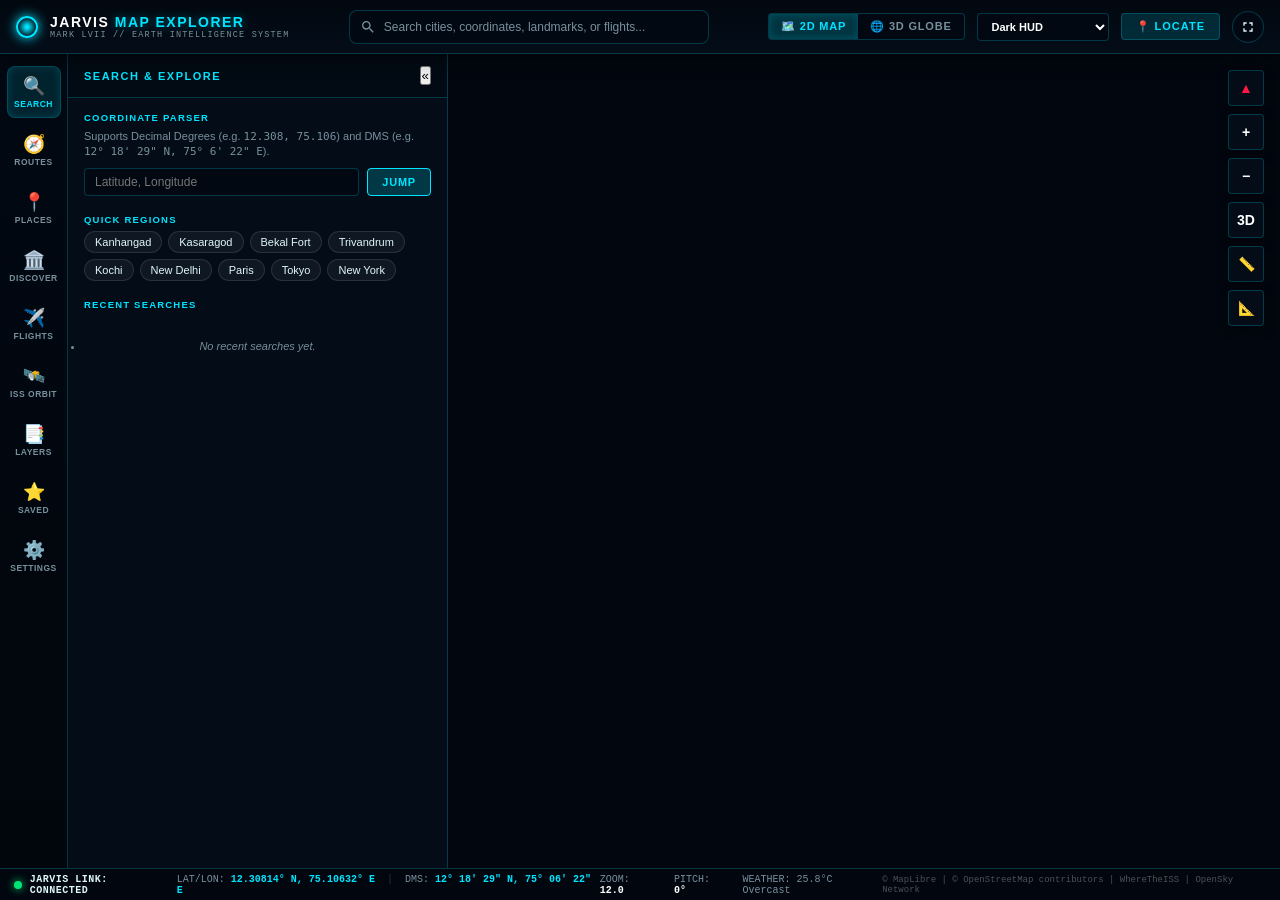
<file: plugins/map_explorer_web/index.html>
<!DOCTYPE html>
<html lang="en">
<head>
    <meta charset="UTF-8">
    <meta name="viewport" content="width=device-width, initial-scale=1.0, maximum-scale=1.0, user-scalable=no">
    <title>JARVIS MARK LVII | Map Explorer & 3D Earth Intelligence</title>
    
    <!-- Pinned MapLibre GL CSS -->
    <link rel="stylesheet" href="vendor/maplibre-gl.css" onerror="this.onerror=null;this.href='https://unpkg.com/maplibre-gl@4.7.1/dist/maplibre-gl.css';">
    <link rel="stylesheet" href="styles.css">
    
    <link rel="icon" href="data:image/svg+xml,<svg xmlns='http://www.w3.org/2000/svg' viewBox='0 0 100 100'><circle cx='50' cy='50' r='45' fill='%23020b14' stroke='%2300e5ff' stroke-width='4'/><path d='M50 15 L50 85 M15 50 L85 50' stroke='%2300e5ff' stroke-width='2' stroke-dasharray='4'/><circle cx='50' cy='50' r='25' fill='none' stroke='%23ffab00' stroke-width='2'/><circle cx='50' cy='50' r='4' fill='%2300e5ff'/></svg>">
</head>
<body class="theme-dark">
    <!-- Top System Header -->
    <header id="top-bar">
        <div class="brand">
            <div class="logo-orb"></div>
            <div class="brand-text">
                <span class="brand-title">JARVIS <span class="accent">MAP EXPLORER</span></span>
                <span class="brand-sub">MARK LVII // EARTH INTELLIGENCE SYSTEM</span>
            </div>
        </div>

        <div class="search-container">
            <div class="search-input-wrapper">
                <svg class="search-icon" viewBox="0 0 24 24"><path d="M15.5 14h-.79l-.28-.27A6.471 6.471 0 0 0 16 9.5 6.5 6.5 0 1 0 9.5 16c1.61 0 3.09-.59 4.23-1.57l.27.28v.79l5 4.99L20.49 19l-4.99-5zm-6 0C7.01 14 5 11.99 5 9.5S7.01 5 9.5 5 14 7.01 14 9.5 11.99 14 9.5 14z"/></svg>
                <input type="text" id="global-search" placeholder="Search cities, coordinates, landmarks, or flights..." autocomplete="off">
                <button id="search-clear-btn" class="icon-btn hidden" title="Clear search">×</button>
            </div>
            <div id="search-results-dropdown" class="dropdown-panel hidden"></div>
        </div>

        <div class="top-controls">
            <!-- 2D / 3D Globe Projection Switcher -->
            <div class="view-switch-group">
                <button id="btn-view-2d" class="toggle-btn active" title="Switch to 2D Map Projection">
                    <span class="btn-icon">🗺️</span> 2D MAP
                </button>
                <button id="btn-view-globe" class="toggle-btn" title="Switch to 3D Earth Globe">
                    <span class="btn-icon">🌐</span> 3D GLOBE
                </button>
            </div>

            <!-- Map Layer / Style Quick Selector -->
            <div class="select-wrapper">
                <select id="layer-quick-select" title="Change Base Map Style">
                    <option value="streets">Street Map</option>
                    <option value="dark" selected>Dark HUD</option>
                    <option value="light">Light Carto</option>
                    <option value="satellite">Satellite</option>
                    <option value="satellite_labels">Satellite + Labels</option>
                    <option value="topo">Topographic</option>
                </select>
            </div>

            <!-- Locate User Button -->
            <button id="btn-locate-me" class="action-btn" title="Center on Current Location">
                <span class="icon">📍</span> LOCATE
            </button>

            <!-- Fullscreen Toggle -->
            <button id="btn-fullscreen" class="icon-btn-round" title="Toggle Fullscreen">
                <svg viewBox="0 0 24 24"><path d="M7 14H5v5h5v-2H7v-3zm-2-4h2V7h3V5H5v5zm12 7h-3v2h5v-5h-2v3zM14 5v2h3v3h2V5h-5z"/></svg>
            </button>
        </div>
    </header>

    <!-- Main Workspace Container -->
    <div id="workspace">
        <!-- Left Sidebar Navigation -->
        <nav id="left-nav">
            <button class="nav-tab active" data-tab="search" title="Search & Geocoding">
                <span class="nav-icon">🔍</span>
                <span class="nav-label">SEARCH</span>
            </button>
            <button class="nav-tab" data-tab="routes" title="Route Planning & Turn-by-Turn Navigation">
                <span class="nav-icon">🧭</span>
                <span class="nav-label">ROUTES</span>
            </button>
            <button class="nav-tab" data-tab="places" title="Points of Interest & Places Nearby">
                <span class="nav-icon">📍</span>
                <span class="nav-label">PLACES</span>
            </button>
            <button class="nav-tab" data-tab="destinations" title="Curated World Destinations">
                <span class="nav-icon">🏛️</span>
                <span class="nav-label">DISCOVER</span>
            </button>
            <button class="nav-tab" data-tab="flights" title="Live Flight Radar (OpenSky)">
                <span class="nav-icon">✈️</span>
                <span class="nav-label">FLIGHTS</span>
            </button>
            <button class="nav-tab" data-tab="iss" title="International Space Station Tracker">
                <span class="nav-icon">🛰️</span>
                <span class="nav-label">ISS ORBIT</span>
            </button>
            <button class="nav-tab" data-tab="layers" title="Map Layers & Overlays">
                <span class="nav-icon">📑</span>
                <span class="nav-label">LAYERS</span>
            </button>
            <button class="nav-tab" data-tab="saved" title="Saved Locations & Bookmarks">
                <span class="nav-icon">⭐</span>
                <span class="nav-label">SAVED</span>
            </button>
            <button class="nav-tab" data-tab="settings" title="System Settings & API Keys">
                <span class="nav-icon">⚙️</span>
                <span class="nav-label">SETTINGS</span>
            </button>
        </nav>

        <!-- Collapsible Tab Content Drawer -->
        <aside id="sidebar-drawer" class="drawer-open">
            <div class="drawer-header">
                <h3 id="drawer-title">SEARCH & EXPLORE</h3>
                <button id="drawer-toggle-btn" class="icon-btn" title="Collapse Drawer">«</button>
            </div>

            <div class="drawer-body">
                <!-- Search Tab View -->
                <section id="tab-search" class="tab-pane active">
                    <div class="section-block">
                        <label class="section-label">COORDINATE PARSER</label>
                        <p class="section-desc">Supports Decimal Degrees (e.g. <code>12.308, 75.106</code>) and DMS (e.g. <code>12° 18' 29" N, 75° 6' 22" E</code>).</p>
                        <div class="input-row">
                            <input type="text" id="coord-input" placeholder="Latitude, Longitude">
                            <button id="coord-jump-btn" class="btn-primary">JUMP</button>
                        </div>
                    </div>

                    <div class="section-block">
                        <label class="section-label">QUICK REGIONS</label>
                        <div class="chip-container">
                            <button class="chip" data-lat="12.308" data-lon="75.106" data-zoom="13">Kanhangad</button>
                            <button class="chip" data-lat="12.500" data-lon="75.000" data-zoom="13">Kasaragod</button>
                            <button class="chip" data-lat="12.392" data-lon="75.033" data-zoom="14">Bekal Fort</button>
                            <button class="chip" data-lat="8.524" data-lon="76.936" data-zoom="12">Trivandrum</button>
                            <button class="chip" data-lat="9.931" data-lon="76.267" data-zoom="12">Kochi</button>
                            <button class="chip" data-lat="28.613" data-lon="77.209" data-zoom="11">New Delhi</button>
                            <button class="chip" data-lat="48.858" data-lon="2.294" data-zoom="13">Paris</button>
                            <button class="chip" data-lat="35.676" data-lon="139.650" data-zoom="11">Tokyo</button>
                            <button class="chip" data-lat="40.712" data-lon="-74.006" data-zoom="11">New York</button>
                        </div>
                    </div>

                    <div class="section-block">
                        <label class="section-label">RECENT SEARCHES</label>
                        <ul id="recent-searches-list" class="item-list">
                            <li class="empty-hint">No recent searches yet.</li>
                        </ul>
                    </div>
                </section>

                <!-- Routes Tab View -->
                <section id="tab-routes" class="tab-pane">
                    <div class="section-block">
                        <label class="section-label">TRAVEL MODE</label>
                        <div class="mode-buttons">
                            <button class="mode-btn active" data-mode="driving" title="Driving">🚗 Driving</button>
                            <button class="mode-btn" data-mode="walking" title="Walking">🚶 Walking</button>
                            <button class="mode-btn" data-mode="cycling" title="Cycling">🚲 Cycling</button>
                        </div>
                    </div>

                    <div class="section-block">
                        <label class="section-label">WAYPOINTS</label>
                        <div class="waypoint-row">
                            <span class="waypoint-bullet start">A</span>
                            <input type="text" id="route-origin" placeholder="Origin (City, address or click map)">
                            <button class="icon-btn pick-coord-btn" data-target="route-origin" title="Pick on Map">🎯</button>
                        </div>

                        <div id="additional-waypoints"></div>

                        <div class="waypoint-row">
                            <span class="waypoint-bullet end">B</span>
                            <input type="text" id="route-destination" placeholder="Destination">
                            <button class="icon-btn pick-coord-btn" data-target="route-destination" title="Pick on Map">🎯</button>
                        </div>

                        <div class="btn-group-row">
                            <button id="add-stop-btn" class="btn-secondary">+ Add Stop</button>
                            <button id="swap-route-btn" class="btn-secondary">⇅ Swap</button>
                        </div>

                        <div class="btn-group-row" style="margin-top: 10px;">
                            <button id="calc-route-btn" class="btn-primary">CALCULATE ROUTE</button>
                            <button id="clear-route-btn" class="btn-danger">CLEAR</button>
                        </div>
                    </div>

                    <div id="route-summary-card" class="summary-card hidden">
                        <div class="summary-header">
                            <h4 id="route-title">Route Guidance</h4>
                            <span id="route-provider-badge" class="badge">OSRM</span>
                        </div>
                        <div class="metrics-grid">
                            <div class="metric">
                                <span class="metric-val" id="route-distance">0.0 km</span>
                                <span class="metric-label">DISTANCE</span>
                            </div>
                            <div class="metric">
                                <span class="metric-val" id="route-duration">0 min</span>
                                <span class="metric-label">EST. TIME</span>
                            </div>
                        </div>

                        <!-- Elevation Profile Preview -->
                        <div id="elevation-profile-container" class="elevation-box">
                            <div class="elev-header">Elevation Profile</div>
                            <canvas id="elevation-canvas" width="300" height="70"></canvas>
                        </div>

                        <div class="turns-container">
                            <div class="turns-header">Turn-by-Turn Guidance</div>
                            <ol id="turn-instructions-list" class="turns-list"></ol>
                        </div>
                    </div>
                </section>

                <!-- Places Tab View -->
                <section id="tab-places" class="tab-pane">
                    <div class="section-block">
                        <label class="section-label">SEARCH CATEGORY NEARBY</label>
                        <div class="category-grid">
                            <button class="cat-card" data-cat="tourist attraction">
                                <span class="cat-icon">🏰</span>
                                <span class="cat-title">Attractions</span>
                            </button>
                            <button class="cat-card" data-cat="hotel">
                                <span class="cat-icon">🏨</span>
                                <span class="cat-title">Hotels</span>
                            </button>
                            <button class="cat-card" data-cat="restaurant">
                                <span class="cat-icon">🍽️</span>
                                <span class="cat-title">Restaurants</span>
                            </button>
                            <button class="cat-card" data-cat="hospital">
                                <span class="cat-icon">🏥</span>
                                <span class="cat-title">Hospitals</span>
                            </button>
                            <button class="cat-card" data-cat="airport">
                                <span class="cat-icon">🛫</span>
                                <span class="cat-title">Airports</span>
                            </button>
                            <button class="cat-card" data-cat="railway">
                                <span class="cat-icon">🚆</span>
                                <span class="cat-title">Stations</span>
                            </button>
                            <button class="cat-card" data-cat="fuel">
                                <span class="cat-icon">⛽</span>
                                <span class="cat-title">Fuel Stations</span>
                            </button>
                            <button class="cat-card" data-cat="beach">
                                <span class="cat-icon">🏖️</span>
                                <span class="cat-title">Beaches</span>
                            </button>
                        </div>
                    </div>

                    <div class="section-block">
                        <label class="section-label">SEARCH RADIUS</label>
                        <div class="range-row">
                            <input type="range" id="places-radius-slider" min="5" max="100" value="25" step="5">
                            <span id="places-radius-val">25 km</span>
                        </div>
                    </div>

                    <div class="section-block">
                        <label class="section-label" id="places-count-label">NEARBY PLACES</label>
                        <div id="places-list" class="cards-list">
                            <div class="empty-hint">Select a category above to scan nearby locations.</div>
                        </div>
                    </div>
                </section>

                <!-- Discover Destinations Tab View -->
                <section id="tab-destinations" class="tab-pane">
                    <div class="section-block">
                        <label class="section-label">FILTER BY DESTINATION TYPE</label>
                        <div class="chip-container" id="dest-category-chips">
                            <button class="chip active" data-dest-cat="">All</button>
                            <button class="chip" data-dest-cat="Historical places">Historical</button>
                            <button class="chip" data-dest-cat="Famous landmarks">Landmarks</button>
                            <button class="chip" data-dest-cat="Beaches">Beaches</button>
                            <button class="chip" data-dest-cat="Mountains">Mountains</button>
                            <button class="chip" data-dest-cat="National parks">Parks</button>
                            <button class="chip" data-dest-cat="Popular cities">Cities</button>
                        </div>
                    </div>

                    <div id="destinations-list" class="cards-list"></div>
                </section>

                <!-- Flight Radar Tab View -->
                <section id="tab-flights" class="tab-pane">
                    <div class="section-block">
                        <div class="switch-row">
                            <label class="section-label" style="margin:0;">LIVE FLIGHT RADAR</label>
                            <input type="checkbox" id="flight-radar-toggle" checked>
                        </div>
                        <p class="section-desc">Queries OpenSky Network for live ADS-B aircraft positions in view.</p>
                    </div>

                    <div class="section-block">
                        <label class="section-label">SEARCH AIRCRAFT</label>
                        <div class="input-row">
                            <input type="text" id="flight-search-input" placeholder="Callsign or ICAO24 (e.g. AXB2205)">
                            <button id="flight-search-btn" class="btn-primary">FIND</button>
                        </div>
                    </div>

                    <div class="metrics-grid">
                        <div class="metric">
                            <span class="metric-val" id="radar-aircraft-count">0</span>
                            <span class="metric-label">AIRCRAFT IN VIEW</span>
                        </div>
                        <div class="metric">
                            <span class="metric-val" id="radar-data-freshness">Live</span>
                            <span class="metric-label">DATA SOURCE</span>
                        </div>
                    </div>

                    <div class="section-block">
                        <label class="section-label">TRACKED FLIGHTS IN VIEW</label>
                        <div id="flights-list" class="cards-list">
                            <div class="empty-hint">Scanning viewport for live flights...</div>
                        </div>
                    </div>
                </section>

                <!-- ISS Orbit Tab View -->
                <section id="tab-iss" class="tab-pane">
                    <div class="section-block">
                        <div class="switch-row">
                            <label class="section-label" style="margin:0;">ISS LIVE TRACKING</label>
                            <input type="checkbox" id="iss-active-toggle" checked>
                        </div>
                        <div class="switch-row" style="margin-top: 8px;">
                            <label class="sub-label">Follow Camera on ISS</label>
                            <input type="checkbox" id="iss-follow-toggle">
                        </div>
                    </div>

                    <div class="metrics-grid">
                        <div class="metric">
                            <span class="metric-val" id="iss-altitude-val">420 km</span>
                            <span class="metric-label">ALTITUDE</span>
                        </div>
                        <div class="metric">
                            <span class="metric-val" id="iss-velocity-val">27,600 km/h</span>
                            <span class="metric-label">VELOCITY</span>
                        </div>
                        <div class="metric">
                            <span class="metric-val" id="iss-visibility-val">Daylight</span>
                            <span class="metric-label">VISIBILITY</span>
                        </div>
                        <div class="metric">
                            <span class="metric-val" id="iss-orbit-period">92.9 min</span>
                            <span class="metric-label">ORBIT PERIOD</span>
                        </div>
                    </div>

                    <div class="section-block">
                        <div class="btn-group-row">
                            <button id="iss-focus-btn" class="btn-primary">FOCUS ON ISS</button>
                            <button id="iss-orbit-toggle-btn" class="btn-secondary">TOGGLE ORBIT PATH</button>
                        </div>
                    </div>

                    <div class="section-block">
                        <label class="section-label">GROUND TRACK TELEMETRY</label>
                        <div class="telemetry-box">
                            <div class="telemetry-row">
                                <span class="t-key">Latitude:</span>
                                <span class="t-val" id="iss-lat-val">0.0000°</span>
                            </div>
                            <div class="telemetry-row">
                                <span class="t-key">Longitude:</span>
                                <span class="t-val" id="iss-lon-val">0.0000°</span>
                            </div>
                            <div class="telemetry-row">
                                <span class="t-key">Footprint:</span>
                                <span class="t-val" id="iss-footprint-val">4,500 km</span>
                            </div>
                            <div class="telemetry-row">
                                <span class="t-key">Source:</span>
                                <span class="t-val">WhereTheISS.at</span>
                            </div>
                        </div>
                    </div>
                </section>

                <!-- Layers & Overlays Tab View -->
                <section id="tab-layers" class="tab-pane">
                    <div class="section-block">
                        <label class="section-label">BASE MAP STYLES</label>
                        <div class="layer-selector-list" id="layer-style-options">
                            <label class="layer-radio">
                                <input type="radio" name="base-layer" value="streets">
                                <span class="radio-custom"></span>
                                <div class="layer-text">
                                    <span class="l-title">Standard Street Map</span>
                                    <span class="l-sub">CartoDB Voyager / OSM Road Network</span>
                                </div>
                            </label>
                            <label class="layer-radio">
                                <input type="radio" name="base-layer" value="dark" checked>
                                <span class="radio-custom"></span>
                                <div class="layer-text">
                                    <span class="l-title">Futuristic Dark HUD</span>
                                    <span class="l-sub">CartoDB Dark Matter (High Contrast)</span>
                                </div>
                            </label>
                            <label class="layer-radio">
                                <input type="radio" name="base-layer" value="light">
                                <span class="radio-custom"></span>
                                <div class="layer-text">
                                    <span class="l-title">Light Minimal Carto</span>
                                    <span class="l-sub">CartoDB Positron High Legibility</span>
                                </div>
                            </label>
                            <label class="layer-radio">
                                <input type="radio" name="base-layer" value="satellite">
                                <span class="radio-custom"></span>
                                <div class="layer-text">
                                    <span class="l-title">Satellite Imagery</span>
                                    <span class="l-sub">ESRI World Imagery Global Photogrammetry</span>
                                </div>
                            </label>
                            <label class="layer-radio">
                                <input type="radio" name="base-layer" value="satellite_labels">
                                <span class="radio-custom"></span>
                                <div class="layer-text">
                                    <span class="l-title">Satellite with Labels</span>
                                    <span class="l-sub">ESRI Imagery + Boundaries and Highways</span>
                                </div>
                            </label>
                            <label class="layer-radio">
                                <input type="radio" name="base-layer" value="topo">
                                <span class="radio-custom"></span>
                                <div class="layer-text">
                                    <span class="l-title">Topographic & Contours</span>
                                    <span class="l-sub">OpenTopoMap Elevation Contours</span>
                                </div>
                            </label>
                        </div>
                    </div>

                    <div class="section-block">
                        <label class="section-label">GEOGRAPHIC OVERLAYS</label>
                        <div class="overlay-toggles">
                            <label class="switch-row">
                                <span class="sub-label">Day / Night Terminator</span>
                                <input type="checkbox" id="overlay-terminator" checked>
                            </label>
                            <label class="switch-row">
                                <span class="sub-label">USGS Live Earthquakes (M2.5+)</span>
                                <input type="checkbox" id="overlay-earthquakes" checked>
                            </label>
                            <label class="switch-row">
                                <span class="sub-label">Atmospheric Glow (Globe Mode)</span>
                                <input type="checkbox" id="overlay-atmosphere" checked>
                            </label>
                            <label class="switch-row">
                                <span class="sub-label">Coordinate Graticule (Lat/Lon)</span>
                                <input type="checkbox" id="overlay-graticule">
                            </label>
                        </div>
                    </div>
                </section>

                <!-- Saved Locations Tab View -->
                <section id="tab-saved" class="tab-pane">
                    <div class="section-block">
                        <label class="section-label">BOOKMARKED PLACES</label>
                        <ul id="saved-places-list" class="cards-list">
                            <div class="empty-hint">No saved bookmarks yet. Click ⭐ Save Place on any location card.</div>
                        </ul>
                    </div>
                </section>

                <!-- Settings Tab View -->
                <section id="tab-settings" class="tab-pane">
                    <div class="section-block">
                        <label class="section-label">ROUTING ENGINE</label>
                        <select id="cfg-routing-provider" class="full-select">
                            <option value="osrm">OSRM Public Router (Free)</option>
                            <option value="openrouteservice">OpenRouteService (API Key)</option>
                            <option value="graphhopper">GraphHopper (API Key)</option>
                        </select>
                    </div>

                    <div class="section-block">
                        <label class="section-label">MEASUREMENT UNITS</label>
                        <select id="cfg-units" class="full-select">
                            <option value="metric">Metric (km, meters, °C)</option>
                            <option value="imperial">Imperial (miles, feet, °F)</option>
                        </select>
                    </div>

                    <div class="section-block">
                        <div class="switch-row">
                            <label class="section-label" style="margin:0;">LOW GPU PERFORMANCE MODE</label>
                            <input type="checkbox" id="cfg-low-perf">
                        </div>
                        <p class="section-desc">Optimizes for integrated and entry-level graphics hardware by disabling heavy atmospheric effects and throttling high-frequency re-renders.</p>
                    </div>

                    <div class="section-block">
                        <label class="section-label">SYSTEM DIAGNOSTICS</label>
                        <div class="telemetry-box">
                            <div class="telemetry-row">
                                <span class="t-key">Server:</span>
                                <span class="t-val" id="diag-server-status">127.0.0.1 (Loopback)</span>
                            </div>
                            <div class="telemetry-row">
                                <span class="t-key">Engine:</span>
                                <span class="t-val">MapLibre GL JS v4.7.1</span>
                            </div>
                            <div class="telemetry-row">
                                <span class="t-key">Projections:</span>
                                <span class="t-val">Mercator 2D / Spherical 3D</span>
                            </div>
                            <div class="telemetry-row">
                                <span class="t-key">Event Channel:</span>
                                <span class="t-val" id="diag-sse-status">Connecting...</span>
                            </div>
                        </div>
                    </div>
                </section>
            </div>
        </aside>

        <!-- Center Interactive Map Container -->
        <main id="map-container">
            <div id="map"></div>

            <!-- On-Map Floating Toolbars -->
            <div id="map-floating-controls">
                <button id="ctrl-compass" class="map-ctrl-btn" title="Reset North">
                    <span id="compass-needle">▲</span>
                </button>
                <button id="ctrl-zoom-in" class="map-ctrl-btn" title="Zoom In">+</button>
                <button id="ctrl-zoom-out" class="map-ctrl-btn" title="Zoom Out">−</button>
                <button id="ctrl-pitch-toggle" class="map-ctrl-btn" title="Tilt / Perspective (3D Pitch)">3D</button>
                <button id="ctrl-measure-dist" class="map-ctrl-btn" title="Measure Distance Tool">📏</button>
                <button id="ctrl-measure-area" class="map-ctrl-btn" title="Measure Area Tool">📐</button>
            </div>

            <!-- Active Measurement Readout Banner -->
            <div id="measure-banner" class="measure-banner hidden">
                <span id="measure-text">Click on the map to place measurement points.</span>
                <button id="measure-clear-btn" class="btn-tiny">Clear</button>
            </div>
        </main>

        <!-- Right Side Context Details Panel -->
        <aside id="info-panel" class="info-panel-collapsed">
            <div class="info-header">
                <h4 id="info-panel-title">GEOGRAPHIC INTELLIGENCE</h4>
                <button id="info-panel-close-btn" class="icon-btn">×</button>
            </div>
            <div id="info-panel-body" class="info-body">
                <div class="empty-hint">Select a marker, aircraft, or place on the map to inspect live intelligence.</div>
            </div>
        </aside>
    </div>

    <!-- Bottom Status & Telemetry Bar -->
    <footer id="bottom-bar">
        <div class="status-group">
            <div class="status-indicator online" id="connection-indicator"></div>
            <span class="status-label" id="connection-label">JARVIS LINK: CONNECTED</span>
        </div>

        <div class="coords-display" id="coords-display" title="Click to copy coordinates to clipboard">
            <span class="coord-label">LAT/LON:</span>
            <span id="coord-dec" class="coord-val">12.30814° N, 75.10632° E</span>
            <span class="coord-sep">|</span>
            <span class="coord-label">DMS:</span>
            <span id="coord-dms" class="coord-val">12° 18' 29" N, 75° 06' 22" E</span>
        </div>

        <div class="hud-telemetry">
            <span class="hud-item">ZOOM: <span id="hud-zoom">12.0</span></span>
            <span class="hud-item">PITCH: <span id="hud-pitch">0°</span></span>
            <span class="hud-item" id="weather-quick-badge">WEATHER: 25.8°C Overcast</span>
        </div>

        <div class="attribution">
            <span>© MapLibre | © OpenStreetMap contributors | WhereTheISS | OpenSky Network</span>
        </div>
    </footer>

    <!-- Core Scripts -->
    <script src="vendor/maplibre-gl.js" onerror="this.onerror=null;this.src='https://unpkg.com/maplibre-gl@4.7.1/dist/maplibre-gl.js';"></script>
    <script type="module" src="app.js"></script>
</body>
</html>
</file>
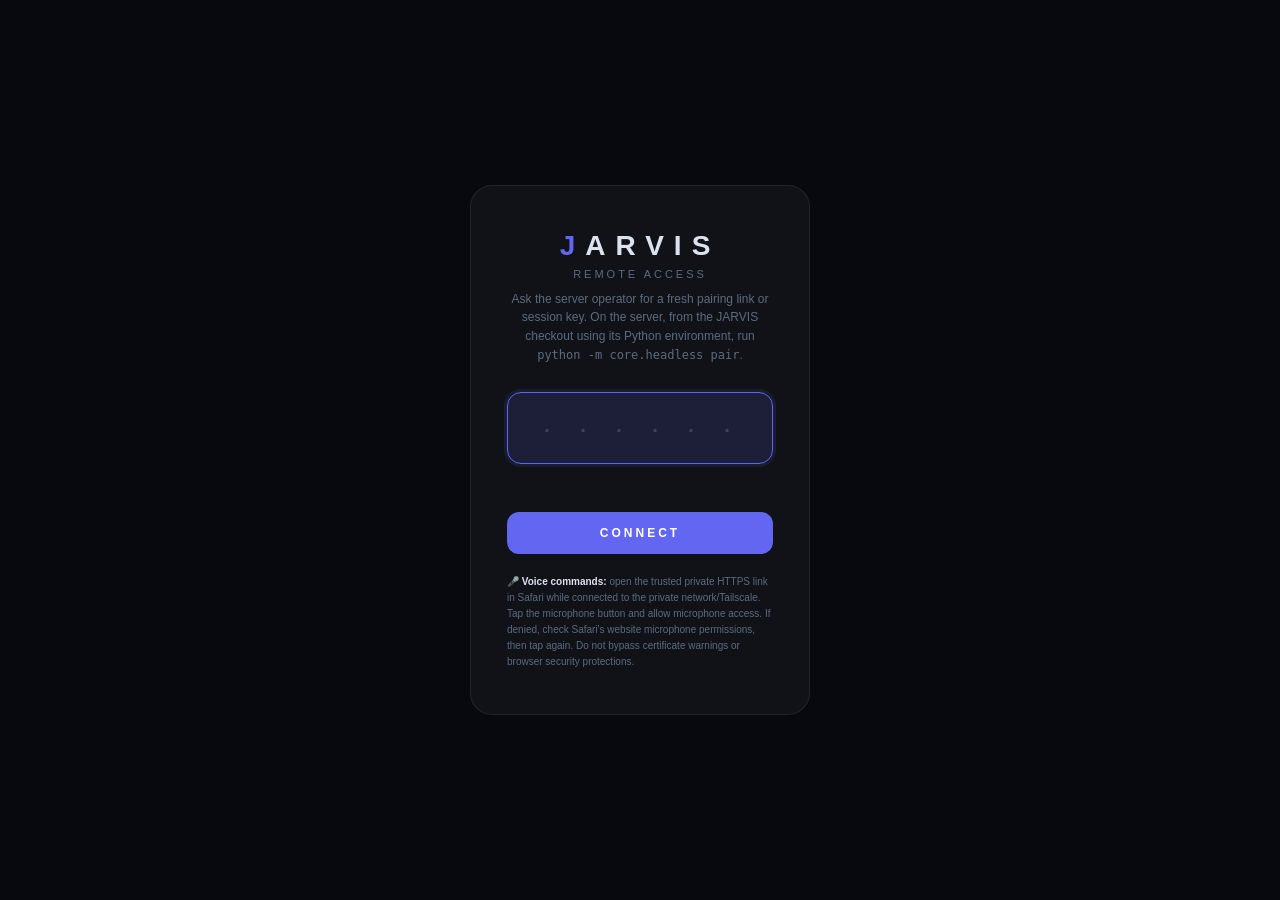
<file: dashboard/static/login.html>
<!DOCTYPE html>
<html lang="en">
<head>
  <meta charset="UTF-8">
  <meta name="viewport" content="width=device-width, initial-scale=1.0, user-scalable=no">
  <title>JARVIS</title>
  <style>
    *, *::before, *::after { box-sizing: border-box; margin: 0; padding: 0; }
    :root {
      --bg:     #07090f;
      --card:   rgba(255,255,255,0.04);
      --border: rgba(255,255,255,0.08);
      --accent: #6366f1;
      --adim:   rgba(99,102,241,0.15);
      --text:   #dde3ed;
      --muted:  #5e6a7e;
    }
    html, body {
      height: 100%;
      background: var(--bg);
      color: var(--text);
      font-family: -apple-system, BlinkMacSystemFont, 'Segoe UI', sans-serif;
      display: flex;
      align-items: center;
      justify-content: center;
    }
    .card {
      width: 340px;
      padding: 44px 36px;
      background: var(--card);
      border: 1px solid var(--border);
      border-radius: 22px;
      text-align: center;
    }
    .logo {
      font-size: 28px;
      font-weight: 700;
      letter-spacing: 10px;
      margin-bottom: 6px;
    }
    .logo em { color: var(--accent); font-style: normal; }
    .sub {
      font-size: 11px;
      color: var(--muted);
      letter-spacing: 3px;
      text-transform: uppercase;
      margin-bottom: 10px;
    }
    .hint {
      font-size: 12px;
      color: var(--muted);
      line-height: 1.55;
      margin-bottom: 28px;
    }
    .key-wrap {
      position: relative;
      margin-bottom: 16px;
    }
    .key-input {
      width: 100%;
      padding: 18px 14px;
      background: rgba(255,255,255,0.05);
      border: 1.5px solid var(--border);
      border-radius: 14px;
      color: var(--text);
      font-size: 30px;
      font-weight: 700;
      font-family: 'Courier New', monospace;
      text-align: center;
      letter-spacing: 10px;
      text-transform: uppercase;
      outline: none;
      transition: border-color 0.15s, background 0.15s, box-shadow 0.15s;
      caret-color: var(--accent);
    }
    .key-input::placeholder {
      color: rgba(94,106,126,0.5);
      letter-spacing: 6px;
      font-size: 20px;
    }
    .key-input:focus {
      border-color: var(--accent);
      background: var(--adim);
      box-shadow: 0 0 0 3px rgba(99,102,241,0.12);
    }
    .err {
      font-size: 12px;
      color: #f87171;
      min-height: 18px;
      margin-bottom: 14px;
    }
    .btn {
      width: 100%;
      padding: 14px;
      background: var(--accent);
      color: #fff;
      font-size: 12px;
      font-weight: 700;
      letter-spacing: 3px;
      border: none;
      border-radius: 12px;
      cursor: pointer;
      transition: opacity 0.15s, transform 0.1s;
    }
    .btn:hover  { opacity: 0.88; }
    .btn:active { transform: scale(0.98); }
    @keyframes shake {
      0%,100% { transform: translateX(0); }
      20%,60% { transform: translateX(-7px); }
      40%,80% { transform: translateX(7px); }
    }
    .shake { animation: shake 0.35s ease; }
    .voice-note {
      font-size: 10px;
      color: var(--muted);
      margin-top: 20px;
      line-height: 1.6;
      text-align: left;
    }
    .voice-note code {
      background: rgba(255,255,255,0.07);
      padding: 1px 4px;
      border-radius: 3px;
      font-family: 'Courier New', monospace;
      font-size: 9px;
    }
    #reconnecting {
      display: none;
      color: var(--muted);
      font-size: 12px;
      margin-bottom: 16px;
    }
  </style>
</head>
<body>
  <div class="card" id="card">
    <div class="logo"><em>J</em>ARVIS</div>
    <div class="sub">Remote Access</div>
    <p id="reconnecting">Reconnecting…</p>
    <p class="hint">Ask the server operator for a fresh pairing link or session key.
      On the server, from the JARVIS checkout using its Python environment, run
      <code>python -m core.headless pair</code>.</p>
    <div class="key-wrap">
      <input class="key-input" id="key" type="text" maxlength="6"
             autocomplete="off" autocorrect="off" spellcheck="false"
             placeholder="· · · · · ·">
    </div>
    <div class="err" id="err"></div>
    <button class="btn" onclick="doLogin()">CONNECT</button>
    <button class="btn" id="retry-device" style="display:none;margin-top:10px"
            onclick="_retryDurableLogin()">RETRY DEVICE</button>
    <p class="voice-note">
      🎤 <strong style="color:var(--text)">Voice commands:</strong> open the trusted
      private HTTPS link in Safari while connected to the private network/Tailscale.
      Tap the microphone button and allow microphone access. If denied, check
      Safari's website microphone permissions, then tap again. Do not bypass
      certificate warnings or browser security protections.
    </p>
  </div>

  <script>
    const DURABLE_KEY = 'jarvis_device_credential';
    let _pendingDurable = null;
    let _durableAttemptActive = false;

    function _consumeFragment() {
      const hash = location.hash;
      if (!hash) return { present: false, credential: null };
      history.replaceState(null, '', '/login');
      const match = hash.match(/^#device=([A-Za-z0-9_-]{22})\.([A-Za-z0-9_-]{43})$/);
      if (!match) return { present: true, credential: null };
      return {
        present: true,
        credential: {
          opaque: match[1] + '.' + match[2],
          device_id: match[1],
          secret: match[2],
        },
      };
    }

    function _parseStoredCredential(value) {
      const match = value && value.match(/^([A-Za-z0-9_-]{22})\.([A-Za-z0-9_-]{43})$/);
      if (!match) return null;
      return { opaque: value, device_id: match[1], secret: match[2] };
    }

    function _showReconnecting() {
      document.getElementById('reconnecting').style.display = 'block';
    }

    function _hideReconnecting() {
      document.getElementById('reconnecting').style.display = 'none';
    }

    function _showDurableRetry() {
      _hideReconnecting();
      document.getElementById('err').textContent = 'Unable to reconnect. Try again.';
      document.getElementById('retry-device').style.display = 'block';
    }

    async function _exchange(credential) {
      try {
        const response = await fetch('/api/device-login', {
          method: 'POST',
          headers: { 'Content-Type': 'application/json' },
          body: JSON.stringify({
            device_id: credential.device_id,
            secret: credential.secret,
          }),
        });
        if (response.status === 401) return { state: 'revoked' };
        if (response.status === 429) return { state: 'retry' };
        if (!response.ok) return { state: 'retry' };
        const data = await response.json();
        if (!data.ok || !data.token || !data.key) return { state: 'retry' };
        return { state: 'success', token: data.token, key: data.key };
      } catch (_) {
        return { state: 'retry' };
      }
    }

    async function _attemptDurableLogin(credential) {
      if (!credential || _durableAttemptActive) return;
      _pendingDurable = credential;
      _durableAttemptActive = true;
      document.getElementById('retry-device').style.display = 'none';
      document.getElementById('err').textContent = '';
      _showReconnecting();
      const result = await _exchange(credential);
      _durableAttemptActive = false;
      if (result.state === 'success') {
        sessionStorage.setItem('jarvis_key', result.key);
        sessionStorage.setItem('jarvis_token', result.token);
        location.replace('/');
        return;
      }
      if (result.state === 'revoked') {
        localStorage.removeItem(DURABLE_KEY);
        _pendingDurable = null;
        _hideReconnecting();
        document.getElementById('retry-device').style.display = 'none';
        document.getElementById('err').textContent = 'Invalid or revoked device';
        return;
      }
      _showDurableRetry();
    }

    function _retryDurableLogin() {
      return _attemptDurableLogin(_pendingDurable);
    }

    (async function() {
      const fragment = _consumeFragment();
      if (fragment.present) {
        if (!fragment.credential) return;
        localStorage.setItem(DURABLE_KEY, fragment.credential.opaque);
        await _attemptDurableLogin(fragment.credential);
        return;
      }

      const stored = localStorage.getItem(DURABLE_KEY);
      if (!stored) return;
      const credential = _parseStoredCredential(stored);
      if (!credential) {
        localStorage.removeItem(DURABLE_KEY);
        return;
      }
      await _attemptDurableLogin(credential);
    })();

    const inp = document.getElementById('key');
    inp.focus();

    inp.addEventListener('input', () => {
      inp.value = inp.value.toUpperCase().replace(/[^A-Z2-9]/g, '');
      if (inp.value.length === 6) doLogin();
    });
    inp.addEventListener('keydown', e => { if (e.key === 'Enter') doLogin(); });

    async function doLogin() {
      const key = inp.value.trim();
      if (key.length < 6) { shake(); return; }
      let data;
      try {
        const r = await fetch('/login', {
          method: 'POST',
          headers: { 'Content-Type': 'application/json' },
          body: JSON.stringify({ pin: key })
        });
        data = await r.json();
      } catch (e) {
        document.getElementById('err').textContent = 'Connection error';
        shake(); return;
      }
      if (data.ok && typeof data.token === 'string' && data.token &&
          typeof data.key === 'string' && data.key) {
        sessionStorage.setItem('jarvis_key', data.key);
        sessionStorage.setItem('jarvis_token', data.token);
        location.replace('/');
      } else {
        inp.value = '';
        inp.focus();
        document.getElementById('err').textContent = 'Invalid or expired key';
        shake();
      }
    }

    function shake() {
      const c = document.getElementById('card');
      c.classList.remove('shake');
      void c.offsetWidth;
      c.classList.add('shake');
    }
  </script>
</body>
</html>
</file>
<file: plugins/map_explorer_web/styles.css>
/* ── JARVIS MARK LVII MAP EXPLORER & 3D EARTH STYLES ─────────────────────── */

:root {
    --bg-dark: #02070f;
    --bg-panel: rgba(4, 14, 26, 0.88);
    --bg-card: rgba(8, 22, 38, 0.75);
    --bg-input: rgba(2, 9, 18, 0.95);
    --border-color: rgba(0, 229, 255, 0.22);
    --border-glow: rgba(0, 229, 255, 0.5);
    --border-dim: rgba(255, 255, 255, 0.1);
    
    --pri-cyan: #00e5ff;
    --pri-blue: #00a8ff;
    --accent-amber: #ffab00;
    --accent-green: #00e676;
    --accent-red: #ff1744;
    --text-main: #e0f7fa;
    --text-dim: #78909c;
    --text-bright: #ffffff;
    
    --font-ui: -apple-system, BlinkMacSystemFont, "Segoe UI", Roboto, "Helvetica Neue", Arial, sans-serif;
    --font-mono: "Consolas", "Monaco", "Cascadia Code", "Courier New", monospace;
    --font-hud: "Segoe UI", "Trebuchet MS", sans-serif;
    
    --topbar-height: 54px;
    --bottombar-height: 32px;
    --nav-width: 68px;
    --drawer-width: 380px;
    --info-panel-width: 380px;
    --radius-sm: 4px;
    --radius-md: 8px;
    --radius-lg: 12px;
}

* {
    box-sizing: border-box;
    margin: 0;
    padding: 0;
}

body, html {
    width: 100%;
    height: 100%;
    overflow: hidden;
    background-color: var(--bg-dark);
    color: var(--text-main);
    font-family: var(--font-ui);
    font-size: 13px;
    user-select: none;
    -webkit-font-smoothing: antialiased;
}

/* ── TOP SYSTEM HEADER ──────────────────────────────────────────────────────── */

#top-bar {
    position: absolute;
    top: 0;
    left: 0;
    right: 0;
    height: var(--topbar-height);
    background: linear-gradient(180deg, rgba(2, 8, 16, 0.96) 0%, rgba(4, 14, 26, 0.88) 100%);
    backdrop-filter: blur(14px);
    border-bottom: 1px solid var(--border-color);
    display: flex;
    align-items: center;
    justify-content: space-between;
    padding: 0 16px;
    z-index: 1000;
    box-shadow: 0 2px 20px rgba(0, 0, 0, 0.6);
}

.brand {
    display: flex;
    align-items: center;
    gap: 12px;
}

.logo-orb {
    width: 22px;
    height: 22px;
    border-radius: 50%;
    border: 2px solid var(--pri-cyan);
    background: radial-gradient(circle, var(--pri-cyan) 10%, rgba(0, 229, 255, 0.1) 70%, transparent 100%);
    box-shadow: 0 0 12px var(--pri-cyan);
    animation: pulseGlow 3s infinite alternate ease-in-out;
}

@keyframes pulseGlow {
    0% { transform: scale(0.95); box-shadow: 0 0 8px var(--pri-cyan); }
    100% { transform: scale(1.05); box-shadow: 0 0 16px var(--pri-cyan), 0 0 24px var(--pri-blue); }
}

.brand-text {
    display: flex;
    flex-direction: column;
}

.brand-title {
    font-size: 14px;
    font-weight: 800;
    letter-spacing: 1.5px;
    color: var(--text-bright);
}

.brand-title .accent {
    color: var(--pri-cyan);
    text-shadow: 0 0 10px rgba(0, 229, 255, 0.4);
}

.brand-sub {
    font-size: 8.5px;
    font-family: var(--font-mono);
    color: var(--text-dim);
    letter-spacing: 1.2px;
}

/* ── SEARCH BAR ────────────────────────────────────────────────────────────── */

.search-container {
    position: relative;
    width: 360px;
}

.search-input-wrapper {
    display: flex;
    align-items: center;
    background: var(--bg-input);
    border: 1px solid var(--border-color);
    border-radius: var(--radius-md);
    padding: 0 10px;
    transition: all 0.2s ease;
}

.search-input-wrapper:focus-within {
    border-color: var(--pri-cyan);
    box-shadow: 0 0 12px rgba(0, 229, 255, 0.3);
}

.search-icon {
    width: 16px;
    height: 16px;
    fill: var(--text-dim);
    margin-right: 8px;
}

#global-search {
    flex: 1;
    height: 32px;
    background: transparent;
    border: none;
    outline: none;
    color: var(--text-bright);
    font-size: 12px;
}

#global-search::placeholder {
    color: var(--text-dim);
}

.dropdown-panel {
    position: absolute;
    top: calc(100% + 6px);
    left: 0;
    right: 0;
    background: var(--bg-panel);
    backdrop-filter: blur(14px);
    border: 1px solid var(--border-color);
    border-radius: var(--radius-md);
    box-shadow: 0 8px 32px rgba(0, 0, 0, 0.8);
    max-height: 380px;
    overflow-y: auto;
    z-index: 1050;
}

.dropdown-item {
    padding: 10px 14px;
    border-bottom: 1px solid rgba(255, 255, 255, 0.05);
    cursor: pointer;
    transition: background 0.15s ease;
}

.dropdown-item:hover {
    background: rgba(0, 229, 255, 0.12);
}

.dropdown-item .d-title {
    font-weight: 600;
    color: var(--text-bright);
    display: block;
}

.dropdown-item .d-sub {
    font-size: 11px;
    color: var(--text-dim);
    display: block;
    margin-top: 2px;
}

/* ── TOP CONTROLS ──────────────────────────────────────────────────────────── */

.top-controls {
    display: flex;
    align-items: center;
    gap: 12px;
}

.view-switch-group {
    display: flex;
    background: var(--bg-input);
    border: 1px solid var(--border-color);
    border-radius: var(--radius-sm);
    overflow: hidden;
}

.toggle-btn {
    background: transparent;
    border: none;
    color: var(--text-dim);
    padding: 6px 12px;
    font-size: 11px;
    font-weight: 700;
    letter-spacing: 0.8px;
    cursor: pointer;
    transition: all 0.2s ease;
}

.toggle-btn:hover {
    color: var(--text-bright);
}

.toggle-btn.active {
    background: rgba(0, 229, 255, 0.2);
    color: var(--pri-cyan);
    box-shadow: inset 0 0 8px rgba(0, 229, 255, 0.2);
}

.select-wrapper select {
    background: var(--bg-input);
    color: var(--text-bright);
    border: 1px solid var(--border-color);
    border-radius: var(--radius-sm);
    padding: 6px 10px;
    font-size: 11px;
    font-weight: 600;
    outline: none;
    cursor: pointer;
}

.action-btn {
    background: rgba(0, 229, 255, 0.15);
    border: 1px solid var(--border-color);
    color: var(--pri-cyan);
    padding: 6px 14px;
    border-radius: var(--radius-sm);
    font-size: 11px;
    font-weight: 700;
    letter-spacing: 1px;
    cursor: pointer;
    transition: all 0.2s ease;
}

.action-btn:hover {
    background: rgba(0, 229, 255, 0.25);
    box-shadow: 0 0 10px rgba(0, 229, 255, 0.3);
}

.icon-btn-round {
    width: 32px;
    height: 32px;
    border-radius: 50%;
    background: var(--bg-input);
    border: 1px solid var(--border-color);
    color: var(--text-main);
    display: flex;
    align-items: center;
    justify-content: center;
    cursor: pointer;
    transition: all 0.2s ease;
}

.icon-btn-round svg {
    width: 16px;
    height: 16px;
    fill: var(--text-main);
}

.icon-btn-round:hover {
    border-color: var(--pri-cyan);
    box-shadow: 0 0 10px rgba(0, 229, 255, 0.3);
}

/* ── WORKSPACE LAYOUT ──────────────────────────────────────────────────────── */

#workspace {
    position: absolute;
    top: var(--topbar-height);
    bottom: var(--bottombar-height);
    left: 0;
    right: 0;
    display: flex;
}

/* ── LEFT VERTICAL NAV ─────────────────────────────────────────────────────── */

#left-nav {
    width: var(--nav-width);
    background: linear-gradient(180deg, rgba(2, 9, 18, 0.95) 0%, rgba(1, 5, 12, 0.98) 100%);
    border-right: 1px solid var(--border-color);
    display: flex;
    flex-direction: column;
    align-items: center;
    padding: 12px 0;
    gap: 6px;
    z-index: 900;
}

.nav-tab {
    width: 54px;
    height: 52px;
    background: transparent;
    border: 1px solid transparent;
    border-radius: var(--radius-md);
    display: flex;
    flex-direction: column;
    align-items: center;
    justify-content: center;
    color: var(--text-dim);
    cursor: pointer;
    transition: all 0.2s ease;
}

.nav-tab .nav-icon {
    font-size: 18px;
    margin-bottom: 2px;
}

.nav-tab .nav-label {
    font-size: 8.5px;
    font-weight: 700;
    letter-spacing: 0.5px;
}

.nav-tab:hover {
    color: var(--text-bright);
    background: rgba(255, 255, 255, 0.04);
}

.nav-tab.active {
    background: rgba(0, 229, 255, 0.12);
    border-color: var(--border-color);
    color: var(--pri-cyan);
    box-shadow: inset 0 0 10px rgba(0, 229, 255, 0.15);
}

/* ── DRAWER SIDEBAR ────────────────────────────────────────────────────────── */

#sidebar-drawer {
    width: var(--drawer-width);
    background: var(--bg-panel);
    backdrop-filter: blur(14px);
    border-right: 1px solid var(--border-color);
    display: flex;
    flex-direction: column;
    transition: transform 0.25s ease, width 0.25s ease;
    z-index: 850;
    overflow: hidden;
}

#sidebar-drawer.drawer-collapsed {
    transform: translateX(-100%);
    width: 0;
    border-right: none;
}

.drawer-header {
    height: 44px;
    border-bottom: 1px solid var(--border-color);
    display: flex;
    align-items: center;
    justify-content: space-between;
    padding: 0 16px;
    background: rgba(0, 0, 0, 0.2);
}

.drawer-header h3 {
    font-size: 11px;
    font-weight: 800;
    letter-spacing: 1.5px;
    color: var(--pri-cyan);
}

.drawer-body {
    flex: 1;
    overflow-y: auto;
    padding: 14px 16px;
}

/* Custom Scrollbars */
::-webkit-scrollbar {
    width: 5px;
    height: 5px;
}
::-webkit-scrollbar-track {
    background: rgba(0, 0, 0, 0.2);
}
::-webkit-scrollbar-thumb {
    background: rgba(0, 229, 255, 0.2);
    border-radius: 3px;
}
::-webkit-scrollbar-thumb:hover {
    background: rgba(0, 229, 255, 0.4);
}

.tab-pane {
    display: none;
    animation: fadeIn 0.2s ease;
}

.tab-pane.active {
    display: block;
}

@keyframes fadeIn {
    from { opacity: 0; transform: translateY(4px); }
    to { opacity: 1; transform: translateY(0); }
}

/* Section Blocks */
.section-block {
    margin-bottom: 18px;
}

.section-label {
    font-size: 9.5px;
    font-weight: 800;
    letter-spacing: 1.2px;
    color: var(--pri-cyan);
    margin-bottom: 6px;
    display: block;
}

.section-desc {
    font-size: 11px;
    color: var(--text-dim);
    line-height: 1.4;
    margin-bottom: 8px;
}

.input-row {
    display: flex;
    gap: 8px;
}

.input-row input {
    flex: 1;
    background: var(--bg-input);
    border: 1px solid var(--border-color);
    border-radius: var(--radius-sm);
    padding: 6px 10px;
    color: var(--text-bright);
    font-size: 12px;
    outline: none;
}

.btn-primary {
    background: rgba(0, 229, 255, 0.2);
    border: 1px solid var(--pri-cyan);
    color: var(--pri-cyan);
    border-radius: var(--radius-sm);
    padding: 6px 14px;
    font-weight: 700;
    font-size: 11px;
    letter-spacing: 0.8px;
    cursor: pointer;
    transition: all 0.2s ease;
}

.btn-primary:hover {
    background: rgba(0, 229, 255, 0.35);
    box-shadow: 0 0 12px rgba(0, 229, 255, 0.4);
}

.btn-secondary {
    background: rgba(255, 255, 255, 0.05);
    border: 1px solid var(--border-color);
    color: var(--text-main);
    border-radius: var(--radius-sm);
    padding: 6px 12px;
    font-size: 11px;
    font-weight: 600;
    cursor: pointer;
    transition: all 0.2s ease;
}

.btn-secondary:hover {
    background: rgba(255, 255, 255, 0.1);
    color: var(--text-bright);
}

.btn-danger {
    background: rgba(255, 23, 68, 0.15);
    border: 1px solid var(--accent-red);
    color: var(--accent-red);
    border-radius: var(--radius-sm);
    padding: 6px 12px;
    font-size: 11px;
    font-weight: 600;
    cursor: pointer;
}

.btn-group-row {
    display: flex;
    gap: 8px;
}

.btn-group-row button {
    flex: 1;
}

/* Chips */
.chip-container {
    display: flex;
    flex-wrap: wrap;
    gap: 6px;
}

.chip {
    background: rgba(255, 255, 255, 0.05);
    border: 1px solid rgba(255, 255, 255, 0.1);
    color: var(--text-main);
    padding: 4px 10px;
    border-radius: 12px;
    font-size: 11px;
    cursor: pointer;
    transition: all 0.15s ease;
}

.chip:hover, .chip.active {
    background: rgba(0, 229, 255, 0.15);
    border-color: var(--pri-cyan);
    color: var(--pri-cyan);
}

/* Category Grid */
.category-grid {
    display: grid;
    grid-template-columns: repeat(2, 1fr);
    gap: 8px;
}

.cat-card {
    background: var(--bg-card);
    border: 1px solid var(--border-color);
    border-radius: var(--radius-sm);
    padding: 10px;
    display: flex;
    align-items: center;
    gap: 10px;
    cursor: pointer;
    transition: all 0.2s ease;
    text-align: left;
}

.cat-card:hover {
    border-color: var(--pri-cyan);
    background: rgba(0, 229, 255, 0.1);
    transform: translateY(-2px);
}

.cat-icon {
    font-size: 18px;
}

.cat-title {
    font-size: 11.5px;
    font-weight: 600;
    color: var(--text-bright);
}

/* Cards & Lists */
.cards-list {
    display: flex;
    flex-direction: column;
    gap: 8px;
}

.place-item-card, .flight-item-card, .dest-item-card {
    background: var(--bg-card);
    border: 1px solid rgba(0, 229, 255, 0.15);
    border-radius: var(--radius-sm);
    padding: 10px 12px;
    cursor: pointer;
    transition: all 0.2s ease;
}

.place-item-card:hover, .flight-item-card:hover, .dest-item-card:hover {
    border-color: var(--pri-cyan);
    background: rgba(0, 229, 255, 0.08);
}

.card-head {
    display: flex;
    justify-content: space-between;
    align-items: center;
    margin-bottom: 4px;
}

.card-title {
    font-weight: 700;
    color: var(--text-bright);
    font-size: 12px;
}

.card-badge {
    font-size: 9px;
    padding: 2px 6px;
    border-radius: 3px;
    background: rgba(0, 229, 255, 0.15);
    color: var(--pri-cyan);
    font-weight: 600;
}

.card-meta {
    font-size: 11px;
    color: var(--text-dim);
    line-height: 1.3;
}

.card-actions {
    display: flex;
    gap: 6px;
    margin-top: 8px;
}

.btn-tiny {
    font-size: 10px;
    padding: 3px 8px;
    background: rgba(255, 255, 255, 0.06);
    border: 1px solid var(--border-color);
    border-radius: 3px;
    color: var(--text-main);
    cursor: pointer;
}

.btn-tiny:hover {
    background: rgba(0, 229, 255, 0.2);
    color: var(--pri-cyan);
}

/* ── ROUTE PLANNING STYLES ─────────────────────────────────────────────────── */

.mode-buttons {
    display: flex;
    background: var(--bg-input);
    border: 1px solid var(--border-color);
    border-radius: var(--radius-sm);
    overflow: hidden;
}

.mode-btn {
    flex: 1;
    background: transparent;
    border: none;
    color: var(--text-dim);
    padding: 8px 4px;
    font-size: 11px;
    font-weight: 700;
    cursor: pointer;
    transition: all 0.2s ease;
}

.mode-btn.active {
    background: rgba(0, 229, 255, 0.2);
    color: var(--pri-cyan);
}

.waypoint-row {
    display: flex;
    align-items: center;
    gap: 8px;
    margin-bottom: 8px;
}

.waypoint-bullet {
    width: 22px;
    height: 22px;
    border-radius: 50%;
    display: flex;
    align-items: center;
    justify-content: center;
    font-weight: 800;
    font-size: 10px;
}

.waypoint-bullet.start {
    background: var(--accent-green);
    color: #000;
}

.waypoint-bullet.end {
    background: var(--accent-red);
    color: #fff;
}

.waypoint-row input {
    flex: 1;
    background: var(--bg-input);
    border: 1px solid var(--border-color);
    border-radius: var(--radius-sm);
    padding: 6px 10px;
    color: var(--text-bright);
    font-size: 12px;
    outline: none;
}

.summary-card {
    background: var(--bg-card);
    border: 1px solid var(--border-color);
    border-radius: var(--radius-md);
    padding: 12px;
    margin-top: 14px;
}

.summary-header {
    display: flex;
    justify-content: space-between;
    align-items: center;
    margin-bottom: 10px;
}

.metrics-grid {
    display: grid;
    grid-template-columns: repeat(2, 1fr);
    gap: 8px;
    margin-bottom: 12px;
}

.metric {
    background: rgba(0, 0, 0, 0.3);
    border: 1px solid rgba(0, 229, 255, 0.12);
    border-radius: var(--radius-sm);
    padding: 8px 10px;
    display: flex;
    flex-direction: column;
}

.metric-val {
    font-size: 15px;
    font-weight: 800;
    color: var(--pri-cyan);
    font-family: var(--font-mono);
}

.metric-label {
    font-size: 8.5px;
    font-weight: 700;
    letter-spacing: 0.8px;
    color: var(--text-dim);
    margin-top: 2px;
}

.elevation-box {
    margin: 12px 0;
    background: rgba(0, 0, 0, 0.3);
    border: 1px solid rgba(0, 229, 255, 0.12);
    border-radius: var(--radius-sm);
    padding: 8px;
}

.elev-header {
    font-size: 9.5px;
    font-weight: 800;
    color: var(--text-dim);
    letter-spacing: 1px;
    margin-bottom: 4px;
}

#elevation-canvas {
    width: 100%;
    height: 70px;
    display: block;
}

.turns-list {
    max-height: 240px;
    overflow-y: auto;
    padding-left: 20px;
    margin-top: 8px;
}

.turns-list li {
    font-size: 11.5px;
    color: var(--text-main);
    margin-bottom: 8px;
    line-height: 1.3;
}

.turns-list .turn-dist {
    display: block;
    font-size: 10px;
    color: var(--text-dim);
    font-family: var(--font-mono);
}

/* ── FLIGHT RADAR & ISS TELEMETRY ──────────────────────────────────────────── */

.telemetry-box {
    background: rgba(0, 0, 0, 0.3);
    border: 1px solid rgba(0, 229, 255, 0.12);
    border-radius: var(--radius-sm);
    padding: 10px;
}

.telemetry-row {
    display: flex;
    justify-content: space-between;
    font-size: 11px;
    padding: 4px 0;
    border-bottom: 1px solid rgba(255, 255, 255, 0.04);
}

.telemetry-row:last-child {
    border-bottom: none;
}

.t-key {
    color: var(--text-dim);
}

.t-val {
    color: var(--text-bright);
    font-family: var(--font-mono);
    font-weight: 600;
}

.switch-row {
    display: flex;
    justify-content: space-between;
    align-items: center;
}

.sub-label {
    font-size: 11.5px;
    color: var(--text-main);
}

/* Layer Radios */
.layer-selector-list {
    display: flex;
    flex-direction: column;
    gap: 8px;
}

.layer-radio {
    display: flex;
    align-items: center;
    gap: 10px;
    background: var(--bg-card);
    border: 1px solid var(--border-color);
    border-radius: var(--radius-sm);
    padding: 8px 12px;
    cursor: pointer;
    transition: all 0.2s ease;
}

.layer-radio:hover {
    border-color: var(--pri-cyan);
    background: rgba(0, 229, 255, 0.08);
}

.layer-radio input {
    accent-color: var(--pri-cyan);
}

.layer-text {
    display: flex;
    flex-direction: column;
}

.l-title {
    font-weight: 700;
    font-size: 12px;
    color: var(--text-bright);
}

.l-sub {
    font-size: 10px;
    color: var(--text-dim);
}

/* ── CENTER MAP CONTAINER ─────────────────────────────────────────────────── */

#map-container {
    flex: 1;
    position: relative;
    height: 100%;
}

#map {
    width: 100%;
    height: 100%;
}

/* Floating on-map toolbar */
#map-floating-controls {
    position: absolute;
    top: 16px;
    right: 16px;
    display: flex;
    flex-direction: column;
    gap: 8px;
    z-index: 500;
}

.map-ctrl-btn {
    width: 36px;
    height: 36px;
    border-radius: var(--radius-sm);
    background: var(--bg-panel);
    backdrop-filter: blur(10px);
    border: 1px solid var(--border-color);
    color: var(--text-bright);
    font-size: 14px;
    font-weight: 700;
    display: flex;
    align-items: center;
    justify-content: center;
    cursor: pointer;
    transition: all 0.2s ease;
    box-shadow: 0 4px 12px rgba(0, 0, 0, 0.4);
}

.map-ctrl-btn:hover {
    border-color: var(--pri-cyan);
    color: var(--pri-cyan);
    box-shadow: 0 0 12px rgba(0, 229, 255, 0.4);
}

#compass-needle {
    display: inline-block;
    transition: transform 0.2s ease;
    color: var(--accent-red);
}

/* Measurement tool readout banner */
.measure-banner {
    position: absolute;
    top: 16px;
    left: 50%;
    transform: translateX(-50%);
    background: rgba(2, 10, 20, 0.92);
    border: 1px solid var(--pri-cyan);
    border-radius: var(--radius-md);
    padding: 8px 16px;
    display: flex;
    align-items: center;
    gap: 12px;
    font-size: 12px;
    font-weight: 600;
    color: var(--text-bright);
    z-index: 500;
    box-shadow: 0 4px 16px rgba(0, 0, 0, 0.6);
}

/* ── RIGHT INFO PANEL ──────────────────────────────────────────────────────── */

#info-panel {
    width: var(--info-panel-width);
    background: var(--bg-panel);
    backdrop-filter: blur(14px);
    border-left: 1px solid var(--border-color);
    display: flex;
    flex-direction: column;
    transition: transform 0.25s ease, width 0.25s ease;
    z-index: 850;
    overflow: hidden;
}

#info-panel.info-panel-collapsed {
    transform: translateX(100%);
    width: 0;
    border-left: none;
}

.info-header {
    height: 44px;
    border-bottom: 1px solid var(--border-color);
    display: flex;
    align-items: center;
    justify-content: space-between;
    padding: 0 16px;
    background: rgba(0, 0, 0, 0.2);
}

.info-header h4 {
    font-size: 11px;
    font-weight: 800;
    letter-spacing: 1.5px;
    color: var(--pri-cyan);
}

.info-body {
    flex: 1;
    overflow-y: auto;
    padding: 16px;
}

/* ── BOTTOM STATUS BAR ─────────────────────────────────────────────────────── */

#bottom-bar {
    position: absolute;
    bottom: 0;
    left: 0;
    right: 0;
    height: var(--bottombar-height);
    background: rgba(2, 7, 15, 0.96);
    border-top: 1px solid var(--border-color);
    display: flex;
    align-items: center;
    justify-content: space-between;
    padding: 0 14px;
    font-size: 10px;
    font-family: var(--font-mono);
    color: var(--text-dim);
    z-index: 1000;
}

.status-group {
    display: flex;
    align-items: center;
    gap: 8px;
}

.status-indicator {
    width: 8px;
    height: 8px;
    border-radius: 50%;
}

.status-indicator.online {
    background: var(--accent-green);
    box-shadow: 0 0 8px var(--accent-green);
}

.status-indicator.offline {
    background: var(--accent-red);
    box-shadow: 0 0 8px var(--accent-red);
}

.status-label {
    font-weight: 700;
    color: var(--text-main);
    letter-spacing: 0.5px;
}

.coords-display {
    cursor: pointer;
    padding: 2px 8px;
    border-radius: 3px;
    transition: background 0.15s ease;
}

.coords-display:hover {
    background: rgba(0, 229, 255, 0.1);
    color: var(--pri-cyan);
}

.coord-label {
    color: var(--text-dim);
}

.coord-val {
    color: var(--pri-cyan);
    font-weight: 700;
}

.coord-sep {
    margin: 0 6px;
    color: rgba(255, 255, 255, 0.2);
}

.hud-telemetry {
    display: flex;
    gap: 16px;
}

.hud-item {
    color: var(--text-dim);
}

.hud-item span {
    color: var(--text-bright);
    font-weight: 600;
}

.attribution {
    font-size: 9px;
    color: rgba(255, 255, 255, 0.3);
}

/* ── MAPLIBRE CUSTOM POPUPS & MARKERS ──────────────────────────────────────── */

.maplibregl-popup-content {
    background: var(--bg-panel) !important;
    backdrop-filter: blur(14px) !important;
    border: 1px solid var(--border-color) !important;
    border-radius: var(--radius-md) !important;
    color: var(--text-main) !important;
    padding: 12px 14px !important;
    box-shadow: 0 8px 24px rgba(0, 0, 0, 0.8) !important;
    font-family: var(--font-ui) !important;
}

.maplibregl-popup-tip {
    border-top-color: var(--bg-panel) !important;
}

.maplibregl-popup-close-button {
    color: var(--text-dim) !important;
    font-size: 16px !important;
    padding: 4px 8px !important;
}

.maplibregl-popup-close-button:hover {
    color: var(--pri-cyan) !important;
    background: transparent !important;
}

/* Custom Aircraft Marker Element */
.aircraft-marker {
    width: 28px;
    height: 28px;
    display: flex;
    align-items: center;
    justify-content: center;
    cursor: pointer;
    transition: transform 0.2s linear;
}

.aircraft-icon-svg {
    width: 22px;
    height: 22px;
    fill: var(--accent-amber);
    filter: drop-shadow(0 0 4px rgba(255, 171, 0, 0.8));
    transition: all 0.2s ease;
}

.aircraft-marker:hover .aircraft-icon-svg {
    fill: var(--pri-cyan);
    filter: drop-shadow(0 0 8px var(--pri-cyan));
    transform: scale(1.2);
}

/* ISS Marker Element */
.iss-marker {
    width: 36px;
    height: 36px;
    cursor: pointer;
    display: flex;
    align-items: center;
    justify-content: center;
}

.iss-pulse-circle {
    position: absolute;
    width: 34px;
    height: 34px;
    border-radius: 50%;
    border: 2px solid var(--pri-cyan);
    animation: issPulse 2.5s infinite ease-out;
}

@keyframes issPulse {
    0% { transform: scale(0.6); opacity: 1; }
    100% { transform: scale(1.8); opacity: 0; }
}

.iss-icon-inner {
    width: 20px;
    height: 20px;
    border-radius: 50%;
    background: var(--pri-cyan);
    box-shadow: 0 0 12px var(--pri-cyan);
    display: flex;
    align-items: center;
    justify-content: center;
    font-size: 10px;
}

/* Generic Helpers */
.hidden {
    display: none !important;
}

.empty-hint {
    font-size: 11px;
    color: var(--text-dim);
    text-align: center;
    padding: 24px 12px;
    font-style: italic;
}
</file>
